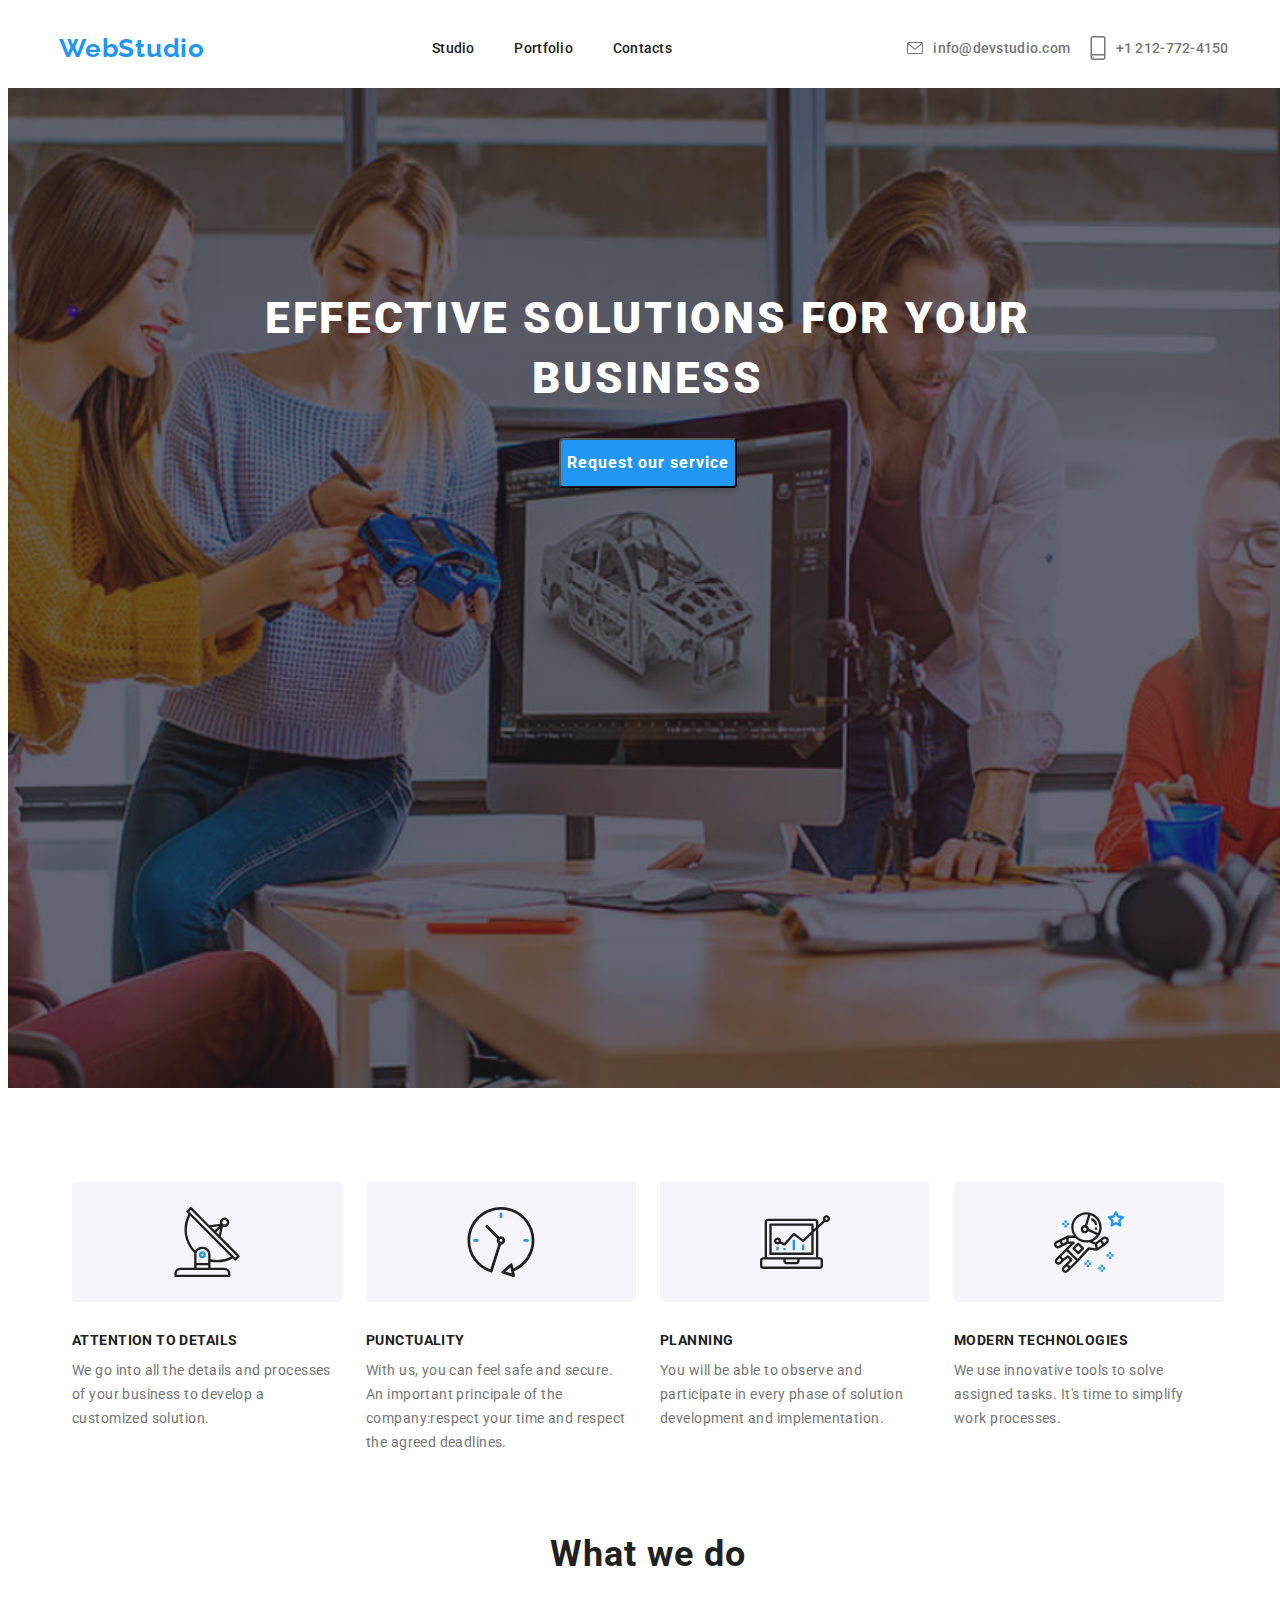
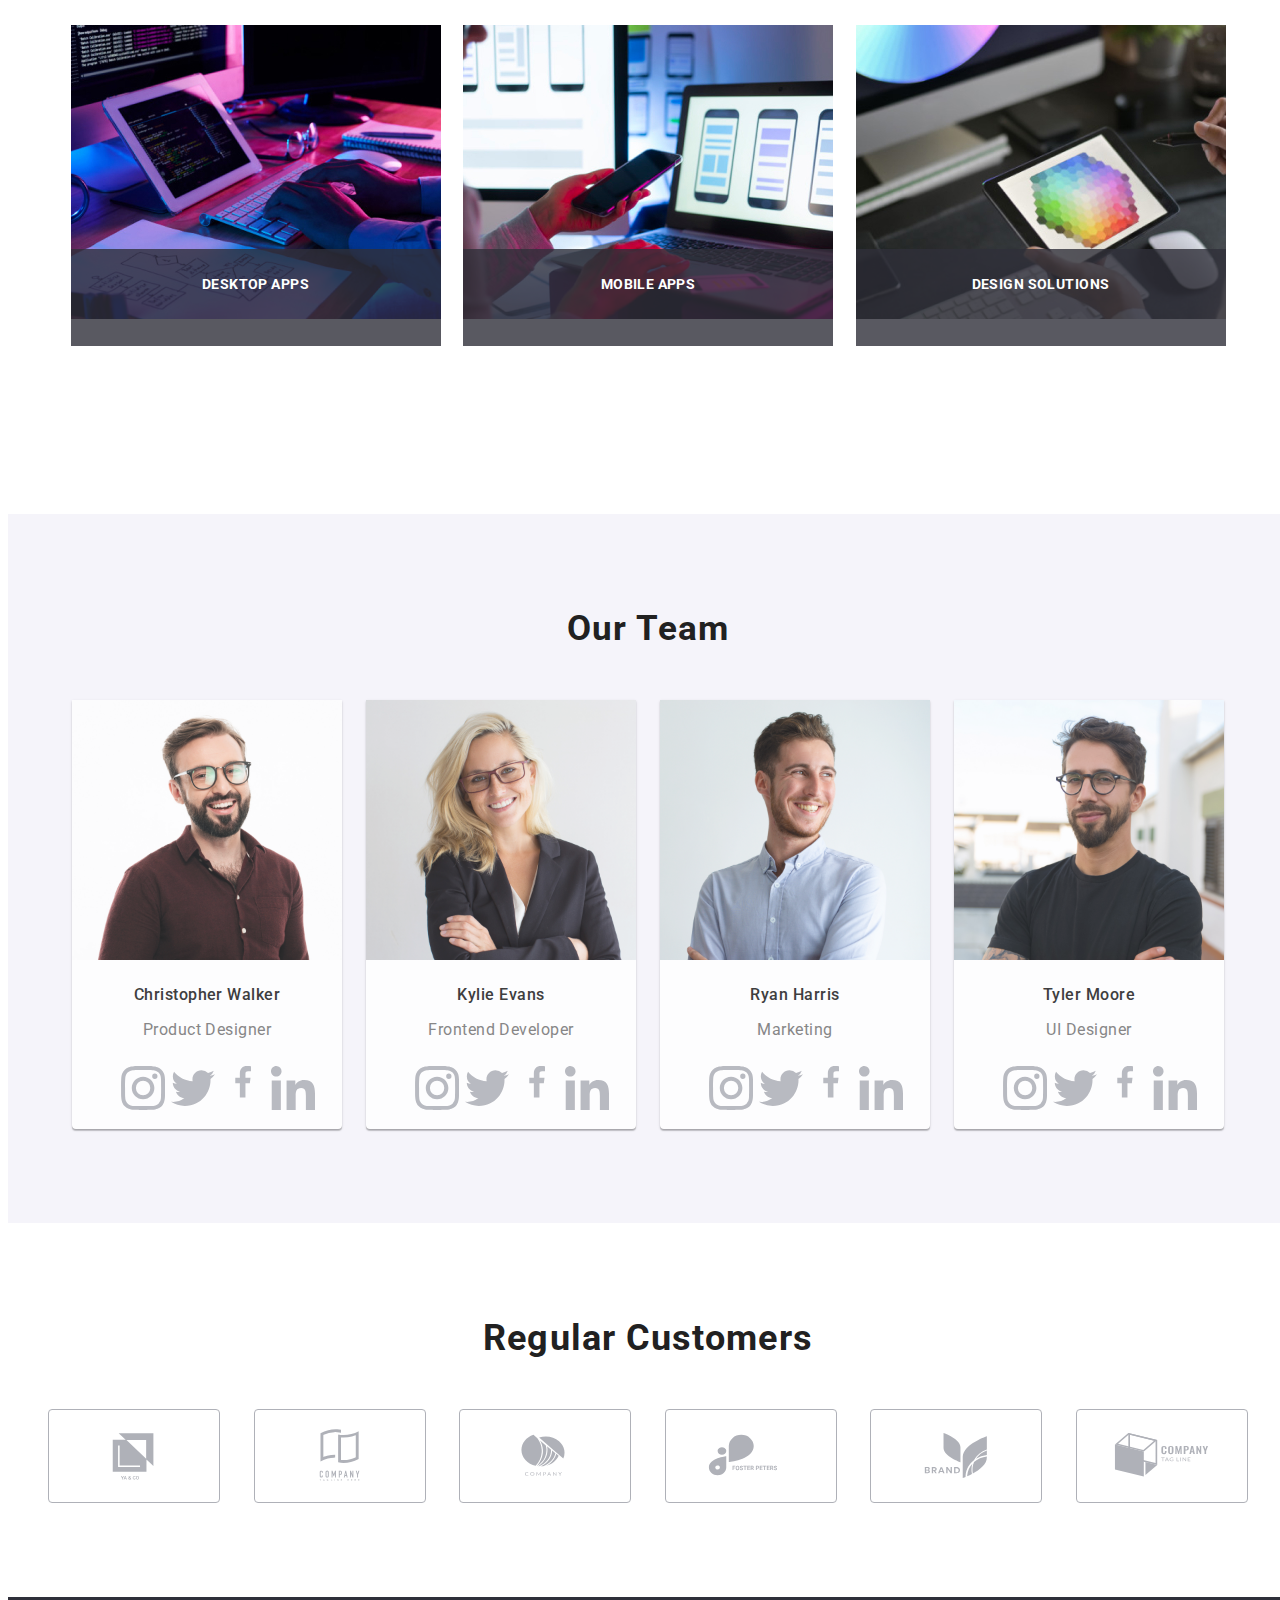
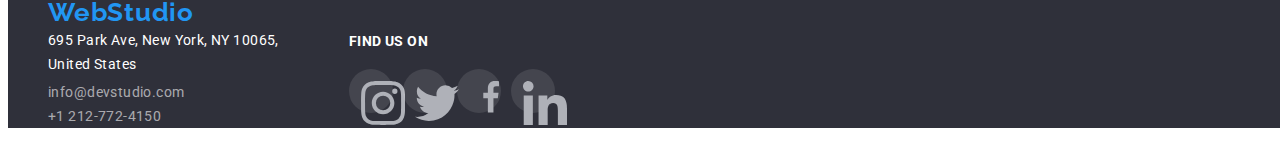
<file: index.html>
<!DOCTYPE html>
<html lang="en">
  <head>
    <meta charset="UTF-8" />
    <meta http-equiv="X-UA-Compatible" content="IE=edge" />
    <meta name="viewport" content="width=device-width" />
    <title>goit-markup-hw-04-main-page</title>
    <!--podlinkowany normalizator-->
    <link
      rel="stylesheet"
      href="https://cdnjs.cloudflare.com/ajax/libs/modern-normalize/1.1.0/modern-normalize.min.css"
      integrity="sha512-wpPYUAdjBVSE4KJnH1VR1HeZfpl1ub8YT/NKx4PuQ5NmX2tKuGu6U/JRp5y+Y8XG2tV+wKQpNHVUX03MfMFn9Q=="
      crossorigin="anonymous"
      referrerpolicy="no-referrer"
    />
    <link rel="stylesheet" href="./css/style.css" />
    <link rel="preconnect" href="https://fonts.googleapis.com" />
    <link rel="preconnect" href="https://fonts.gstatic.com" crossorigin />
    <link
      href="https://fonts.googleapis.com/css2?family=Raleway:wght@700&family=Roboto:wght@400;500;700;900&display=swap"
      rel="stylesheet"
    />
  </head>
  <body>
    <header>
      <ul class="header-flex container">
        <li class="header-item-1">
          <a class="header-logo" href="./index.html"> WebStudio</a>
        </li>
        <li class="header-item-2">
          <ul class="header-nav-list">
            <li class="header-nav-item-1">
              <a href="./index.html">Studio</a>
            </li>
            <li class="header-nav-item">
              <a href="./portfolio.html">Portfolio</a>
            </li>
            <li class="header-nav-item"><a href="#">Contacts</a></li>
          </ul>
        </li>
        <li class="header-item-3">
          <ul class="header-contacts-list">
            <li class="header-contact-list-item">
              <svg class="header-contact-list-icon">
                <use href="./images/icons.svg#icon-envelope"></use>
              </svg>
              <a class="header-contact-link-mail" href="info@devstudio.com">
                info@devstudio.com
              </a>
            </li>
            <li class="header-contact-list-item">
              <svg class="header-contact-list-icon">
                <use href="./images/icons.svg#icon-smartphone"></use>
              </svg>
              <a class="header-contact-link-tel" href="tel:+12127724150"
                >+1 212-772-4150
              </a>
            </li>
          </ul>
        </li>
      </ul>
    </header>
    <main>
      <!-- Title -->
      <section class="title">
        <div class="title-content container">
          <h1>EFFECTIVE SOLUTIONS FOR YOUR BUSINESS</h1>
          <!--MODAL js-->
          <button class="button-title" type="BUTTON" data-modal-open>
            Request our service
          </button>
          <div class="modal is-hidden" data-modal>
            <div class="modal-content">
              <button class="modal-close" data-modal-close>
                <svg class="modal-close-icon">
                  <use href="./images/icons.svg#icon-close-x"></use>
                </svg>
              </button>
            </div>
          </div>
          <script src="./js/modal.js"></script>
        </div>
      </section>
      <div class="middle section container">
        <!-- group1 -->
        <section class="group-1 container">
          <ul class="group-1-list">
            <li class="group-1-list-item">
              <div class="group-1-icon-box">
                <svg class="group-1-icon">
                  <use href="./images/icons.svg#icon-antenna"></use>
                </svg>
              </div>
              <h4 class="group-1-header">ATTENTION TO DETAILS</h4>
              <p class="group-1-content">
                We go into all the details and processes of your business to
                develop a customized solution.
              </p>
            </li>
            <li class="group-1-list-item">
              <div class="group-1-icon-box">
                <svg class="group-1-icon">
                  <use href="./images/icons.svg#icon-clock"></use>
                </svg>
              </div>
              <h4 class="group-1-header">PUNCTUALITY</h4>
              <p class="group-1-content">
                With us, you can feel safe and secure. An important principale
                of the company:respect your time and respect the agreed
                deadlines.
              </p>
            </li>
            <li class="group-1-list-item">
              <div class="group-1-icon-box">
                <svg class="group-1-icon">
                  <use href="./images/icons.svg#icon-diagram"></use>
                </svg>
              </div>
              <h4 class="group-1-header">PLANNING</h4>
              <p class="group-1-content">
                You will be able to observe and participate in every phase of
                solution development and implementation.
              </p>
            </li>
            <li class="group-1-list-item">
              <div class="group-1-icon-box">
                <svg class="group-1-icon">
                  <use href="./images/icons.svg#icon-astronaut"></use>
                </svg>
              </div>
              <h4 class="group-1-header">MODERN TECHNOLOGIES</h4>
              <p class="group-1-content">
                We use innovative tools to solve assigned tasks. It's time to
                simplify work processes.
              </p>
            </li>
          </ul>
        </section>
        <!-- what-we-do -->
        <section class="what-we-do container">
          <h2 class="what-we-do-header">What we do</h2>
          <ul class="what-we-do-list">
            <li class="what-we-do-list-element">
              <img
                width="370"
                height="294"
                alt="person writing code"
                src="./images/box 1.jpg"
              />
              <p class="label">DESKTOP APPS</p>
            </li>
            <li class="what-we-do-list-element">
              <img
                width="370"
                height="294"
                alt="app layouts"
                src="./images/box 2.jpg"
              />
              <p class="label">MOBILE APPS</p>
            </li>

            <li class="what-we-do-list-element">
              <img
                width="370"
                height="294"
                alt="color pallete"
                src="./images/box 3.jpg"
              />
              <p class="label">DESIGN SOLUTIONS</p>
            </li>
          </ul>
        </section>
      </div>
      <!-- our-team -->
      <section class="our-team">
        <div class="our-team-content section container">
          <h2 class="our-team-header">Our Team</h2>
          <ul class="our-team-list">
            <li class="team-cards">
              <img
                width="270"
                height="260"
                alt="photo of Christopher Walker"
                src="./images/person1.jpg"
              />
              <h4 class="team-names">Christopher Walker</h4>
              <p class="team-position">Product Designer</p>
              <ul class="team-social-media">
                <li class="team-social-media-item">
                  <svg class="team-icon">
                    <use href="./images/icons.svg#icon-instagram"></use>
                  </svg>
                </li>
                <li class="team-social-media-item">
                  <svg class="team-icon">
                    <use href="./images/icons.svg#icon-twitter"></use>
                  </svg>
                </li>
                <li class="team-social-media-item">
                  <svg class="team-icon">
                    <use href="./images/icons.svg#icon-facebook"></use>
                  </svg>
                </li>
                <li class="team-social-media-item">
                  <svg class="team-icon">
                    <use href="./images/icons.svg#icon-linkedin"></use>
                  </svg>
                </li>
              </ul>
            </li>
            <li class="team-cards">
              <img
                width="270"
                height="260"
                alt="photo of Kylie Evans"
                src="./images/person2.jpg"
              />
              <h4 class="team-names">Kylie Evans</h4>
              <p class="team-position">Frontend Developer</p>
              <ul class="team-social-media">
                <li class="team-social-media-item">
                  <svg class="team-icon">
                    <use href="./images/icons.svg#icon-instagram"></use>
                  </svg>
                </li>
                <li class="team-social-media-item">
                  <svg class="team-icon">
                    <use href="./images/icons.svg#icon-twitter"></use>
                  </svg>
                </li>
                <li class="team-social-media-item">
                  <svg class="team-icon">
                    <use href="./images/icons.svg#icon-facebook"></use>
                  </svg>
                </li>
                <li class="team-social-media-item">
                  <svg class="team-icon">
                    <use href="./images/icons.svg#icon-linkedin"></use>
                  </svg>
                </li>
              </ul>
            </li>
            <li class="team-cards">
              <img
                width="270"
                height="260"
                alt="photo of Ryan Harris"
                src="./images/person3.jpg"
              />
              <h4 class="team-names">Ryan Harris</h4>
              <p class="team-position">Marketing</p>
              <ul class="team-social-media">
                <li class="team-social-media-item">
                  <svg class="team-icon">
                    <use href="./images/icons.svg#icon-instagram"></use>
                  </svg>
                </li>
                <li class="team-social-media-item">
                  <svg class="team-icon">
                    <use href="./images/icons.svg#icon-twitter"></use>
                  </svg>
                </li>
                <li class="team-social-media-item">
                  <svg class="team-icon">
                    <use href="./images/icons.svg#icon-facebook"></use>
                  </svg>
                </li>
                <li class="team-social-media-item">
                  <svg class="team-icon">
                    <use href="./images/icons.svg#icon-linkedin"></use>
                  </svg>
                </li>
              </ul>
            </li>
            <li class="team-cards">
              <img
                width="270"
                height="260"
                alt="photo of Tyler Moore"
                src="./images/person4.jpg"
              />
              <h4 class="team-names">Tyler Moore</h4>
              <p class="team-position">UI Designer</p>
              <ul class="team-social-media">
                <li class="team-social-media-item">
                  <svg class="team-icon">
                    <use href="./images/icons.svg#icon-instagram"></use>
                  </svg>
                </li>
                <li class="team-social-media-item">
                  <svg class="team-icon">
                    <use href="./images/icons.svg#icon-twitter"></use>
                  </svg>
                </li>
                <li class="team-social-media-item">
                  <svg class="team-icon">
                    <use href="./images/icons.svg#icon-facebook"></use>
                  </svg>
                </li>
                <li class="team-social-media-item">
                  <svg class="team-icon">
                    <use href="./images/icons.svg#icon-linkedin"></use>
                  </svg>
                </li>
              </ul>
            </li>
          </ul>
        </div>
      </section>
      <section class="regular-customers">
        <div class="regular-customers-content section container">
          <h2 class="regular-customers-header">Regular Customers</h2>
          <ul class="regular-customers-list">
            <li class="regular-customers-item">
              <svg class="regular-customers-icon">
                <use href="images/icons.svg#icon-Logo1"></use>
              </svg>
            </li>
            <li class="regular-customers-item">
              <svg class="regular-customers-icon">
                <use href="images/icons.svg#icon-Logo2"></use>
              </svg>
            </li>
            <li class="regular-customers-item">
              <svg class="regular-customers-icon">
                <use href="images/icons.svg#icon-Logo3"></use>
              </svg>
            </li>
            <li class="regular-customers-item">
              <svg class="regular-customers-icon">
                <use href="images/icons.svg#icon-Logo4"></use>
              </svg>
            </li>
            <li class="regular-customers-item">
              <svg class="regular-customers-icon">
                <use href="images/icons.svg#icon-Logo5"></use>
              </svg>
            </li>
            <li class="regular-customers-item">
              <svg class="regular-customers-icon">
                <use href="images/icons.svg#icon-Logo6"></use>
              </svg>
            </li>
          </ul>
        </div>
      </section>
    </main>
    <footer>
      <div class="footer-container">
        <div class="footer-1">
          <a class="footer-logo" href="#">WebStudio</a>
          <p class="footer-address">
            695 Park Ave, New York, NY 10065,<br />
            United States
          </p>
          <ul class="footer-contacts-list">
            <li>info@devstudio.com</li>
            <li>+1 212-772-4150</li>
          </ul>
        </div>
        <div class="footer-2">
          <p class="find-us-on">FIND US ON</p>
          <ul class="footer-social-media">
            <li class="footer-2-item">
              <svg class="footer-icon">
                <use href="./images/icons.svg#icon-instagram"></use>
              </svg>
            </li>
            <li class="footer-2-item">
              <svg class="footer-icon">
                <use href="./images/icons.svg#icon-twitter"></use>
              </svg>
            </li>
            <li class="footer-2-item">
              <svg class="footer-icon">
                <use href="./images/icons.svg#icon-facebook"></use>
              </svg>
            </li>
            <li class="footer-2-item">
              <svg class="footer-icon">
                <use href="./images/icons.svg#icon-linkedin"></use>
              </svg>
            </li>
          </ul>
        </div>
      </div>
    </footer>
  </body>
</html>
</file>
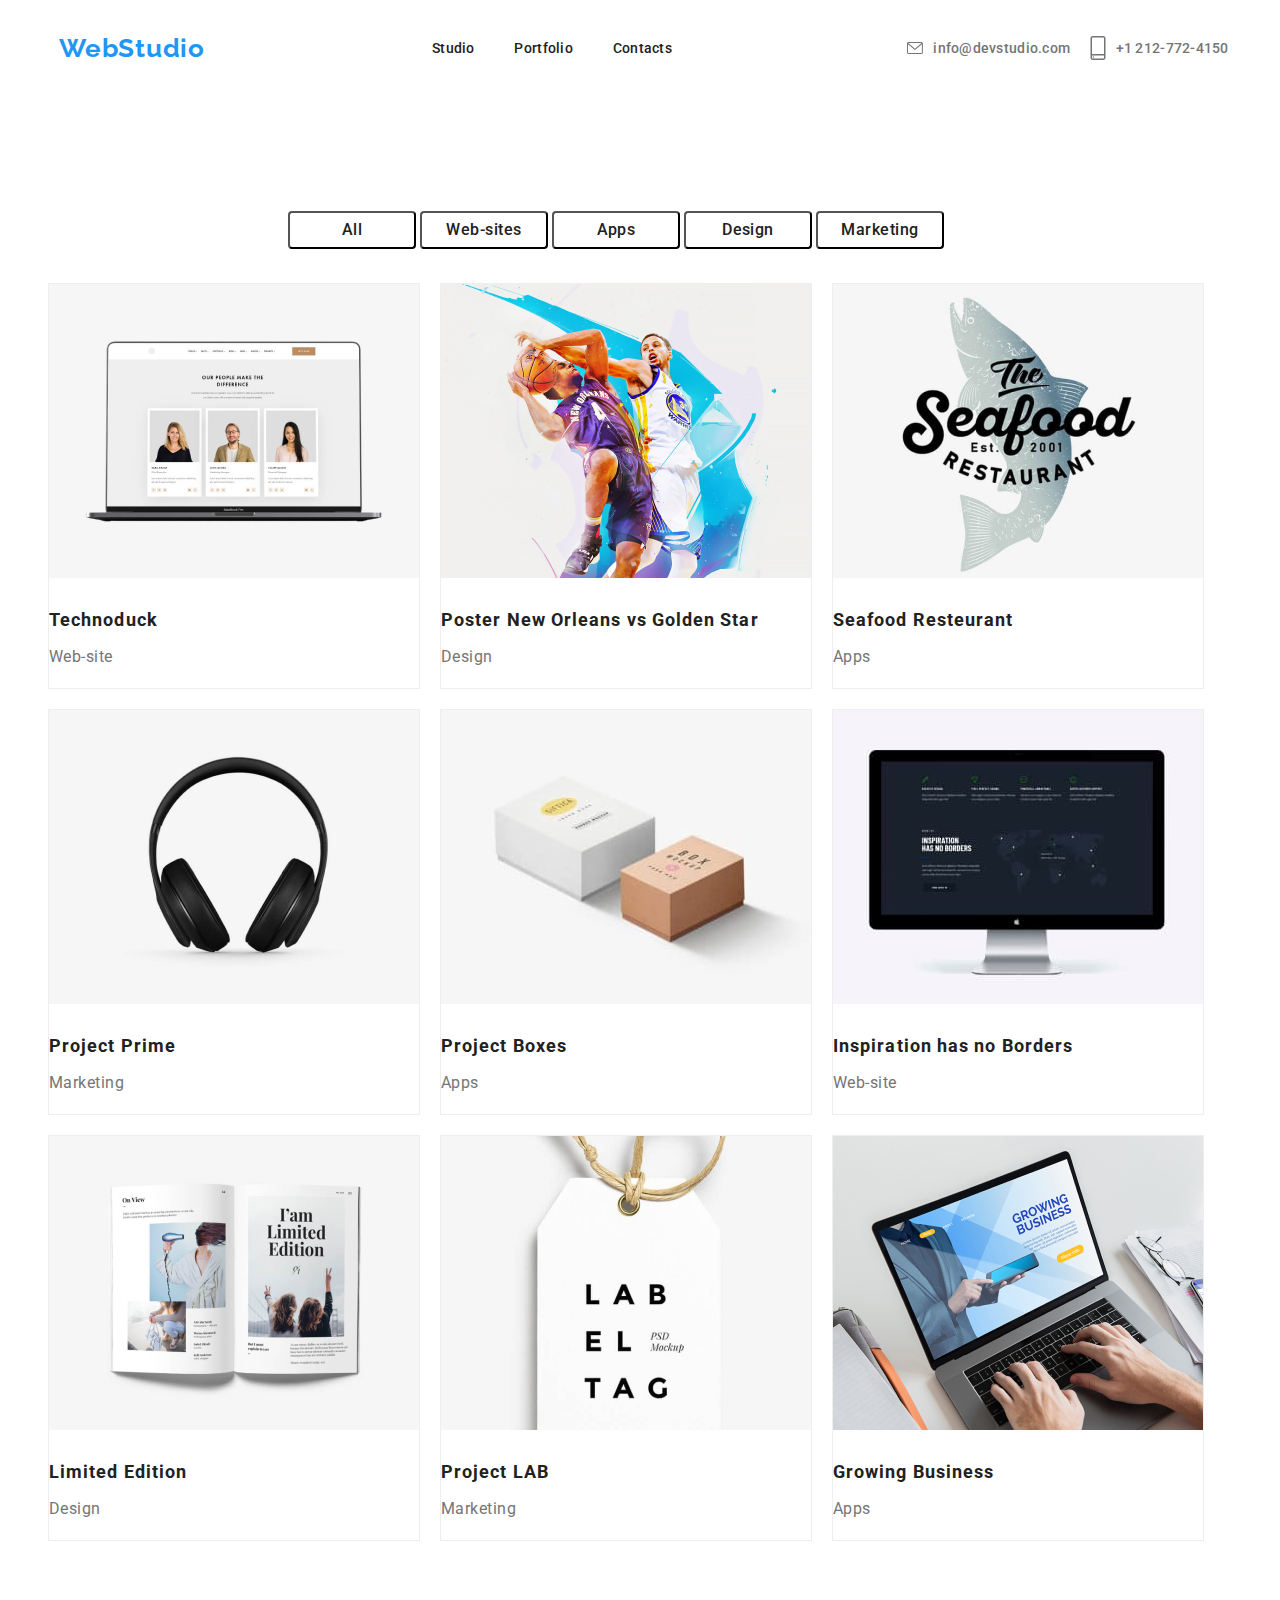
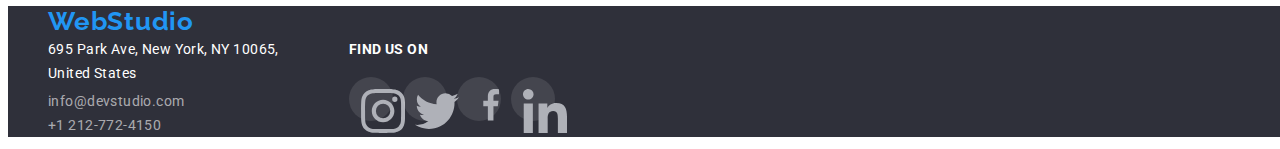
<file: portfolio.html>
<!DOCTYPE html>
<html lang="en">
  <head>
    <meta charset="UTF-8" />
    <meta http-equiv="X-UA-Compatible" content="IE=edge" />
    <meta name="viewport" content="width=device-width" />
    <title>goit-markup-hw-04-portfolio</title>
    <!--podlinkowany normalizator-->
    <link
      rel="stylesheet"
      href="https://cdnjs.cloudflare.com/ajax/libs/modern-normalize/1.1.0/modern-normalize.min.css"
      integrity="sha512-wpPYUAdjBVSE4KJnH1VR1HeZfpl1ub8YT/NKx4PuQ5NmX2tKuGu6U/JRp5y+Y8XG2tV+wKQpNHVUX03MfMFn9Q=="
      crossorigin="anonymous"
      referrerpolicy="no-referrer"
    />
    <link rel="stylesheet" href="./css/style.css" />
    <link rel="preconnect" href="https://fonts.googleapis.com" />
    <link rel="preconnect" href="https://fonts.gstatic.com" crossorigin />
    <link
      href="https://fonts.googleapis.com/css2?family=Raleway:wght@700&family=Roboto:wght@400;500;700;900&display=swap"
      rel="stylesheet"
    />
  </head>
  <body>
    <header>
      <ul class="header-flex container">
        <li class="header-item-1">
          <a class="header-logo" href="./index.html"> WebStudio</a>
        </li>
        <li class="header-item-2">
          <ul class="header-nav-list">
            <li class="header-nav-item-1">
              <a href="./index.html">Studio</a>
            </li>
            <li class="header-nav-item">
              <a href="./portfolio.html">Portfolio</a>
            </li>
            <li class="header-nav-item"><a href="#">Contacts</a></li>
          </ul>
        </li>
        <li class="header-item-3">
          <ul class="header-contacts-list">
            <li class="header-contact-list-item">
              <svg class="header-contact-list-icon">
                <use href="./images/icons.svg#icon-envelope"></use>
              </svg>
              <a class="header-contact-link-mail" href="info@devstudio.com">
                info@devstudio.com
              </a>
            </li>
            <li class="header-contact-list-item">
              <svg class="header-contact-list-icon">
                <use href="./images/icons.svg#icon-smartphone"></use>
              </svg>
              <a class="header-contact-link-tel" href="tel:+12127724150"
                >+1 212-772-4150
              </a>
            </li>
          </ul>
        </li>
      </ul>
    </header>
    <main class="portfolio container">
      <section class="filters">
        <button type="button" class="filter-button">All</button>
        <button type="button" class="filter-button">Web-sites</button>
        <button type="button" class="filter-button">Apps</button>
        <button type="button" class="filter-button">Design</button>
        <button type="button" class="filter-button">Marketing</button>
      </section>
      <section class="projects">
        <!--section class="projects-row-1"-->
        <div class="project-box">
          <div class="up">
            <img
              width="370px"
              alt="website design on laptop screen"
              src="./images/laptop-website-desing.jpg"
            />
            <div class="overlay">
              <p class="overlay-content">
                Technoduck is a state-of-the-art coronavirus distribution
                platform. Companies use this platform for digital espionage and
                attacks on competitors' secure servers.
              </p>
            </div>
          </div>
          <div class="row-title">
            <h4>Technoduck</h4>
            <p class="row-description">Web-site</p>
          </div>
        </div>
        <div class="project-box">
          <div class="up">
            <img
              width="370px"
              alt="basketball players"
              src="./images/basketball-players.jpg"
            />
            <div class="overlay">
              <p class="overlay-content">
                Technoduck is a state-of-the-art coronavirus distribution
                platform. Companies use this platform for digital espionage and
                attacks on competitors' secure servers.
              </p>
            </div>
          </div>
          <div class="row-title">
            <h4>Poster New Orleans vs Golden Star</h4>
            <p class="row-description">Design</p>
          </div>
        </div>
        <div class="project-box">
          <div class="up">
            <img
              width="370px"
              alt="logo of the seafood resteurant"
              src="./images/seafood.jpg"
            />
            <div class="overlay">
              <p class="overlay-content">
                Technoduck is a state-of-the-art coronavirus distribution
                platform. Companies use this platform for digital espionage and
                attacks on competitors' secure servers.
              </p>
            </div>
          </div>
          <div class="row-title">
            <h4>Seafood Resteurant</h4>
            <p class="row-description">Apps</p>
          </div>
        </div>
        <!--section class="projects-row-2"-->
        <div class="project-box">
          <div class="up">
            <img
              width="370px"
              alt="black headphones"
              src="./images/headphones.jpg"
            />
            <div class="overlay">
              <p class="overlay-content">
                Technoduck is a state-of-the-art coronavirus distribution
                platform. Companies use this platform for digital espionage and
                attacks on competitors' secure servers.
              </p>
            </div>
          </div>
          <div class="row-title">
            <h4>Project Prime</h4>
            <p class="row-description">Marketing</p>
          </div>
        </div>
        <div class="project-box">
          <div class="up">
            <img width="370px" alt="project boxes" src="./images/boxes.jpg" />
            <div class="overlay">
              <p class="overlay-content">
                Technoduck is a state-of-the-art coronavirus distribution
                platform. Companies use this platform for digital espionage and
                attacks on competitors' secure servers.
              </p>
            </div>
          </div>
          <div class="row-title">
            <h4>Project Boxes</h4>
            <p class="row-description">Apps</p>
          </div>
        </div>
        <div class="project-box">
          <div class="up">
            <img
              width="370px"
              alt="website opened on monitor"
              src="./images/monitor-website-design.jpg"
            />
            <div class="overlay">
              <p class="overlay-content">
                Technoduck is a state-of-the-art coronavirus distribution
                platform. Companies use this platform for digital espionage and
                attacks on competitors' secure servers.
              </p>
            </div>
          </div>
          <div class="row-title">
            <h4>Inspiration has no Borders</h4>
            <p class="row-description">Web-site</p>
          </div>
        </div>
        <!--section class="projects-row-3"-->
        <div class="project-box">
          <div class="up">
            <img
              width="370px"
              alt="opened magazine with written contenet inside"
              src="./images/limited-edition.jpg"
            />
            <div class="overlay">
              <p class="overlay-content">
                Technoduck is a state-of-the-art coronavirus distribution
                platform. Companies use this platform for digital espionage and
                attacks on competitors' secure servers.
              </p>
            </div>
          </div>
          <div class="row-title">
            <h4>Limited Edition</h4>
            <p class="row-description">Design</p>
          </div>
        </div>
        <div class="project-box">
          <div class="up">
            <img
              width="370px"
              alt="white label with description"
              src="./images/label-tag.jpg"
            />
            <div class="overlay">
              <p class="overlay-content">
                Technoduck is a state-of-the-art coronavirus distribution
                platform. Companies use this platform for digital espionage and
                attacks on competitors' secure servers.
              </p>
            </div>
          </div>
          <div class="row-title">
            <h4>Project LAB</h4>
            <p class="row-description">Marketing</p>
          </div>
        </div>
        <div class="project-box">
          <div class="up">
            <img
              width="370px"
              alt="grownig business website page open on laptop"
              src="./images/growing-business.jpg"
            />
            <div class="overlay">
              <p class="overlay-content">
                Technoduck is a state-of-the-art coronavirus distribution
                platform. Companies use this platform for digital espionage and
                attacks on competitors' secure servers.
              </p>
            </div>
          </div>
          <div class="row-title">
            <h4>Growing Business</h4>
            <p class="row-description">Apps</p>
          </div>
        </div>
      </section>
    </main>
    <footer>
      <div class="footer-container">
        <div class="footer-1">
          <a class="footer-logo" href="#">WebStudio</a>
          <p class="footer-address">
            695 Park Ave, New York, NY 10065,<br />
            United States
          </p>
          <ul class="footer-contacts-list">
            <li>info@devstudio.com</li>
            <li>+1 212-772-4150</li>
          </ul>
        </div>
        <div class="footer-2">
          <p class="find-us-on">FIND US ON</p>
          <ul class="footer-social-media">
            <li class="footer-2-item">
              <svg class="footer-icon">
                <use href="./images/icons.svg#icon-instagram"></use>
              </svg>
            </li>
            <li class="footer-2-item">
              <svg class="footer-icon">
                <use href="./images/icons.svg#icon-twitter"></use>
              </svg>
            </li>
            <li class="footer-2-item">
              <svg class="footer-icon">
                <use href="./images/icons.svg#icon-facebook"></use>
              </svg>
            </li>
            <li class="footer-2-item">
              <svg class="footer-icon">
                <use href="./images/icons.svg#icon-linkedin"></use>
              </svg>
            </li>
          </ul>
        </div>
      </div>
    </footer>
  </body>
</html>
</file>
<file: css/style.css>
/*Variables library*/
:root {
  /*colors*/
  --main-backroung-color: #ffffff;
  --sec-background-color-dark: #2f303a;
  --third-backround-color-gray: #f5f4fa;
  --main-text-color: #212121;
  --sec-text-color-gray: #757575;
  --text-color-white: #ffffff;
  --additional-color: #2196f3;
  /*links and buttons*/
  --cursor: pointer;
}

body {
  width: 100%;
  font-family: "Roboto", sans-serif;
  color: var(--main-text-color);
  background: var(--main-backroung-color);
}
.container {
  width: 1200px;
  margin: auto;
}
.section {
  padding: 94px 0px 94px 0px;
}
a {
  color: var(--main-text-color);
  transition-property: color;
  transition-duration: 250ms;
  transition-timing-function: cubic-bezier(0.4, 0, 0.2, 1);
}
a:link {
  text-decoration: none;
}
a:hover {
  color: var(--additional-color);
  text-decoration: none;
  cursor: var(--cursor);
}
button:hover {
  box-shadow: 0px 4px 4px rgba(0, 0, 0, 0.15);
  border-radius: 4px;
  cursor: var(--cursor);
}
/*Header*/
.header {
  width: 100%;
  border: 1px solid #ececec;
}
.header-flex {
  height: 80px;
  margin: auto;
  display: flex;
  list-style: none;
  justify-content: space-between;
  align-items: center;
  padding: 0;
}
.header-item-1 {
  width: 14%;
}
.header-logo {
  display: block;
  text-align: center;
  font-family: "Raleway";
  font-style: normal;
  font-weight: 700;
  font-size: 26px;
  line-height: 31px;

  letter-spacing: 0.03em;

  color: var(--additional-color);
}
.header-item-2 {
  width: 20%;
}
.header-nav-list {
  display: flex;
  justify-content: space-between;
  align-items: center;
  height: 80px;
  padding: 0;
  list-style-type: none;
}
.header-nav-item-1 {
  position: relative;
  text-decoration: none;
  font-family: "Roboto";
  font-style: normal;
  font-weight: 500;
  font-size: 14px;
  line-height: 16px;
  letter-spacing: 0.02em;
  color: var(--main-text-color);
  transition: ;
}

.header-nav-item-1:hover::after {
  display: block;
  position: absolute;
  content: "";
  margin-top: 29px;
  width: 48px;
  height: 4px;

  background: var(--additional-color);
  border-radius: 2px;
}
.header-nav-item {
  position: relative;
  text-decoration: none;
  font-family: "Roboto";
  font-style: normal;
  font-weight: 500;
  font-size: 14px;
  line-height: 16px;
  letter-spacing: 0.02em;
  color: var(--main-text-color);
}
.header-nav-item:hover::after {
  display: block;
  position: absolute;
  content: "";
  margin-top: 29px;
  width: 63px;
  height: 4px;

  background: var(--additional-color);
  border-radius: 2px;
}

.header-item-3 {
  width: 30%;
}
.header-contacts-list {
  display: flex;
  list-style-type: none;
  justify-content: space-evenly;
  padding: 0;
  height: auto;
}
.header-contact-list-item {
  display: flex;
  justify-content: space-between;
  align-items: center;
  width: fit-content;
  transition-property: --color4;
  transition-duration: 250ms;
  transition-timing-function: cubic-bezier(0.4, 0, 0.2, 1);
}
.header-contact-list-item:hover {
  --color4: var(--additional-color);
  cursor: var(--cursor);
}
.header-contact-list-icon {
  width: 16px;
  height: 24px;
  margin-right: 10px;
}
.header-contact-link-mail {
  font-family: "Roboto";
  font-style: normal;
  font-weight: 500;
  font-size: 14px;
  line-height: 16px;
  letter-spacing: 0.02em;

  color: var(--sec-text-color-gray);
}
.header-contact-link-tel {
  font-family: "Roboto";
  font-style: normal;
  font-weight: 500;
  font-size: 14px;
  line-height: 16px;
  letter-spacing: 0.02em;

  color: var(--sec-text-color-gray);
}
/* Main-index*/

/*Title section*/
.title {
  width: 100%;
  height: 600px;
  padding: 200px 0px 200px 0px;
  background: var(--sec-background-color-dark);
  background-image: linear-gradient(#2f303a66, #2f303a66),
    url(../images/title-img.jpg);
  background-repeat: no-repeat;
  background-size: cover;
  background-position: 50% 50%;
}

h1 {
  width: 66%;
  margin: auto;
  font-family: "Roboto";
  font-style: normal;
  font-weight: 900;
  font-size: 44px;
  line-height: 60px;

  text-align: center;
  letter-spacing: 0.06em;

  color: var(--text-color-white);
}
.button-title {
  display: block;
  margin: auto;
  margin-top: 30px;
  height: 50px;
  font-family: "Roboto";
  font-style: normal;
  font-weight: 700;
  font-size: 16px;
  line-height: 30px;
  letter-spacing: 0.06em;

  color: var(--text-color-white);

  background: var(--additional-color);
  box-shadow: 0px 4px 4px rgba(0, 0, 0, 0.15);
  border-radius: 4px;
  cursor: var(--cursor);

  transition-property: background-color, color;
  transition-duration: 250ms;
  transition-timing-function: cubic-bezier(0.4, 0, 0.2, 1);
}
.button-title:hover {
  background: #188ce8;
  color: var(--text-color-white);
}
.modal {
  position: fixed;
  width: 100%;
  height: 100%;
  left: 0px;
  top: 0px;
  z-index: 1;
  display: flex;
  justify-content: center;
  align-items: center;
  background: #00000033;

  transition-property: all;
  transition-duration: 250ms;
  transition-timing-function: cubic-bezier(0.4, 0, 0.2, 1);
}
.is-hidden {
  pointer-events: none;
  visibility: hidden;
  opacity: 1;
}
.modal-content {
  position: relative;
  width: 528px;
  height: 581px;
  background-color: var(--main-backroung-color);
  box-shadow: 0px 1px 3px rgba(0, 0, 0, 0.12), 0px 1px 1px rgba(0, 0, 0, 0.14),
    0px 2px 1px rgba(0, 0, 0, 0.2);
  border-radius: 4px;
}
.modal-close {
  position: absolute;
  top: 3px;
  right: 3px;
  width: 30px;
  height: 30px;
  padding: 0;
  display: flex;
  align-items: center;
  justify-content: center;

  background-color: var(--main-backroung-color);
  border: 1px solid rgba(0, 0, 0, 0.1);
  border-radius: 50%;
}
.modal-close:hover {
  background-color: var(--additional-color);
  border: 1px solid rgba(0, 0, 0, 0.1);
  border-radius: 50%;
  fill: var(--text-color-white);
}
.modal-close-icon {
  width: 18px;
  height: 18px;
}
/*group-1*/
.group-1-list {
  display: flex;
  justify-content: space-evenly;
  list-style-type: none;
  padding: 0;
  margin: 0;
}
.group-1-list-item {
  width: 270px;
  height: 251px;
}
.group-1-icon-box {
  display: flex;
  justify-content: center;
  align-items: center;
  width: 270px;
  height: 120px;
  background: var(--third-backround-color-gray);
  border-radius: 4px;
}
.group-1-icon {
  width: 70px;
  height: 70px;
}
.group-1-header {
  font-family: "Roboto";
  font-style: normal;
  font-weight: 700;
  font-size: 14px;
  line-height: 16px;
  letter-spacing: 0.03em;
  margin: 30px 0px 0px 0px;

  color: var(--main-text-color);
}
.group-1-content {
  height: 97px;
  margin: 10px 10px 0px 0px;

  font-family: "Roboto";
  font-style: normal;
  font-weight: 400;
  font-size: 14px;
  line-height: 24px;
  letter-spacing: 0.03em;
  color: var(--sec-text-color-gray);
}

/*what-we-do*/
.what-we-do {
  padding-top: 100px;
}
.what-we-do-header {
  width: 20%;
  margin: auto;
  font-family: "Roboto";
  font-style: normal;
  font-weight: 700;
  font-size: 36px;
  line-height: 42px;
  text-align: center;
  letter-spacing: 0.03em;

  color: var(--main-text-color);
}
.what-we-do-list {
  display: flex;
  justify-content: space-evenly;
  padding: 0;
  margin: 50px 0px 0px 0px;
  list-style: none;
}
.label {
  display: block;
  width: 370px;
  height: 70px;
  margin: 0;
  padding-top: 27px;
  position: relative;
  bottom: 74px;

  background: #2f303acc;
  text-align: center;
  font-family: "Roboto";
  font-style: normal;
  font-weight: 700;
  font-size: 14px;
  line-height: 16px;
  text-align: center;
  letter-spacing: 0.03em;

  color: var(--text-color-white);
}
/*our-team*/
.our-team {
  width: 100%;
  height: auto;
  background: var(--third-backround-color-gray);
}
.our-team-header {
  display: block;
  margin: auto;
  width: 15%;

  font-family: "Roboto";
  font-style: normal;
  font-weight: 700;
  font-size: 35px;
  line-height: 42px;
  text-align: center;
  letter-spacing: 0.03em;

  color: var(--main-text-color);
}
.our-team-list {
  margin: auto;
  padding: 0;
  padding-top: 50px;
  text-align: center;
  display: flex;
  justify-content: space-evenly;
  list-style-type: none;
}
.team-cards {
  width: 270px;
  height: auto;

  opacity: 0.86;
  background: var(--main-backroung-color);

  box-shadow: 0px 1px 3px rgba(0, 0, 0, 0.12), 0px 1px 1px rgba(0, 0, 0, 0.14),
    0px 2px 1px rgba(0, 0, 0, 0.2);
  border-radius: 0px 0px 4px 4px;
}
.team-names {
  font-family: "Roboto";
  font-style: normal;
  font-weight: 500;
  font-size: 16px;
  line-height: 19px;

  text-align: center;
  letter-spacing: 0.03em;
}
.team-position {
  font-family: "Roboto";
  font-style: normal;
  font-weight: 400;
  font-size: 16px;
  line-height: 19px;
  color: var(--sec-text-color-gray);
  text-align: center;
  letter-spacing: 0.03em;
}
.team-social-media {
  display: flex;
  justify-content: space-evenly;
  align-items: center;
  width: 206px;
  height: 44px;
  margin: 16px 32px 30px 32px;
  padding: 0;
  list-style: none;
}
.team-social-media-item {
  width: 44px;
  height: 44px;
  transition-property: background-color, border-radius;
  transition-duration: 250ms;
  transition-timing-function: cubic-bezier(0.4, 0, 0.2, 1);
}
.team-social-media-item:hover {
  background-color: var(--additional-color);
  border-radius: 50%;
}
.team-icon {
  width: 44px;
  height: 44px;
  padding: 11px;
  transition-property: --color1, stroke;
  transition-duration: 250ms;
  transition-timing-function: cubic-bezier(0.4, 0, 0.2, 1);
}
.team-icon:hover {
  --color1: var(--text-color-white);
  stroke: var(--text-color-white);
  cursor: var(--cursor);
}
/*Regular Customers*/
.regular-customers-header {
  display: block;
  margin: 0;
  font-family: "Roboto";
  font-style: normal;
  font-weight: 700;
  font-size: 36px;
  line-height: 42px;
  text-align: center;
  letter-spacing: 0.03em;
}
.regular-customers-list {
  display: flex;
  justify-content: space-between;
  margin: 0;
  padding: 0;
  padding-top: 50px;

  list-style: none;
}
.regular-customers-item {
  display: flex;
  justify-content: center;
  align-items: center;
  width: 170px;
  height: 92px;

  border: 1px solid #afb1b8;
  border-radius: 4px;

  transition-property: border, border-radius, --color1, --color2;
  transition-duration: 250ms;
  transition-timing-function: cubic-bezier(0.4, 0, 0.2, 1);
}
.regular-customers-item:hover {
  border: 1px solid var(--additional-color);
  border-radius: 4px;

  --color1: var(--additional-color);
  --color2: var(--additional-color);
  cursor: var(--cursor);
}
.regular-customers-icon {
  width: 106px;
  height: 60px;
}
/*Main-portfolio*/
.portfolio {
  height: fit-content;
  padding-top: 123px;
  padding-bottom: 65px;
}
.filters {
  margin: auto;
  width: 60%;
}
.filter-button {
  width: 128px;
  height: 38px;
  font-family: "Roboto";
  font-style: normal;
  font-weight: 500;
  font-size: 16px;
  line-height: 26px;

  text-align: center;
  letter-spacing: 0.03em;

  color: var(--main-text-color);

  background: var(--main-backroung-color);
  border-radius: 4px;
  cursor: pointer;

  transition-property: background-color, box-shadow, border-radius, color;
  transition-duration: 250ms;
  transition-timing-function: cubic-bezier(0.4, 0, 0.2, 1);
}
.filter-button:hover {
  background: var(--additional-color);
  box-shadow: 0px 3px 1px rgba(0, 0, 0, 0.1), 0px 1px 2px rgba(0, 0, 0, 0.08),
    0px 2px 2px rgba(0, 0, 0, 0.12);
  border-radius: 4px;

  color: var(--text-color-white);
}
.projects {
  padding-top: 34px;
  display: flex;
  flex-wrap: wrap;
  gap: 20px;
}

.project-box {
  flex-basis: calc(100%-2 * 20px) / 3;
  background: var(--main-backroung-color);
  border: 1px solid #eeeeee;
  transition-property: box-shadow;
  transition-duration: 250ms;
  transition-timing-function: cubic-bezier(0.4, 0, 0.2, 1);
}
.project-box:hover {
  box-shadow: 0px 1px 1px rgba(0, 0, 0, 0.12), 0px 4px 4px rgba(0, 0, 0, 0.06),
    1px 4px 6px rgba(0, 0, 0, 0.16);
  cursor: var(--cursor);
}
.project-box:hover .overlay {
  transform: translateX(0%);
}
.up {
  position: relative;
  width: 370px;
  height: 294px;
  overflow: hidden;
}
.overlay {
  display: flex;
  justify-content: center;
  align-items: center;
  position: absolute;
  top: 0;
  left: 0;

  width: 370px;
  height: 294px;
  background: #2196f3e6;
  transform: translateY(+100%);
  transition: transform 250ms ease;
  transition-timing-function: cubic-bezier(0.4, 0, 0.2, 1);
}
.overlay-content {
  width: 322px;
  height: 140px;
  font-family: "Roboto";
  font-style: normal;
  font-weight: 400;
  font-size: 18px;
  line-height: 28px;
  letter-spacing: 0.03em;

  color: #ffffff;
}
.row-title {
  margin-top: 20px;
  margin-bottom: 0px;
}
h4 {
  margin-bottom: 4px;
  font-family: "Roboto";
  font-style: normal;
  font-weight: 700;
  font-size: 18px;
  line-height: 36px;
  letter-spacing: 0.06em;
  text-align: left;
  color: var(--main-text-color);
}
.row-description {
  font-family: "Roboto";
  font-style: normal;
  font-weight: 400;
  font-size: 16px;
  line-height: 30px;
  text-align: left;
  letter-spacing: 0.03em;
  margin-top: 4px;

  color: var(--sec-text-color-gray);
}

/*Footer*/
footer {
  width: 100%;
  background: var(--sec-background-color-dark);
}
.footer-container {
  display: flex;
  justify-content: flex-start;
  align-items: center;
  width: 1200px;
  margin: auto;
}
.footer-logo {
  display: block;
  font-family: "Raleway";
  font-style: normal;
  font-weight: 700;
  font-size: 26px;
  line-height: 31px;

  letter-spacing: 0.03em;

  color: var(--additional-color);
}
.footer-address {
  margin: 0;
  font-family: "Roboto";
  font-style: normal;
  font-weight: 400;
  font-size: 14px;
  line-height: 24px;

  letter-spacing: 0.03em;

  color: var(--text-color-white);
}
.footer-contacts-list {
  padding: 0;
  margin: 0;
  margin-top: 4px;
  list-style-type: none;
  font-family: "Roboto";
  font-style: normal;
  font-weight: 400;
  font-size: 14px;
  line-height: 24px;

  letter-spacing: 0.03em;

  color: rgba(255, 255, 255, 0.6);
}
.footer-2 {
  width: 206px;
  height: auto;
  margin: 20px 0px 0px 70px;
}
.find-us-on {
  width: fit-content;
  height: 16px;
  margin: 0;
  font-family: "Roboto";
  font-style: normal;
  font-weight: 700;
  font-size: 14px;
  line-height: 16px;
  letter-spacing: 0.03em;

  color: var(--text-color-white);
}
.footer-social-media {
  display: flex;
  justify-content: space-between;
  align-items: center;
  width: 206px;
  padding: 0;
  margin: 20px 0px 0px 0px;

  list-style: none;
}
.footer-2-item {
  width: 44px;
  height: 44px;

  background-color: #ffffff1a;
  border-radius: 50%;
  transition-property: background-color, --color1;
  transition-duration: 250ms;
  transition-timing-function: cubic-bezier(0.4, 0, 0.2, 1);
}
.footer-2-item:hover {
  background-color: var(--additional-color);
  --color1: var(--text-color-white);
  cursor: var(--cursor);
}
.footer-icon {
  width: 44px;
  height: 44px;
  padding: 12px;
}
</file>
